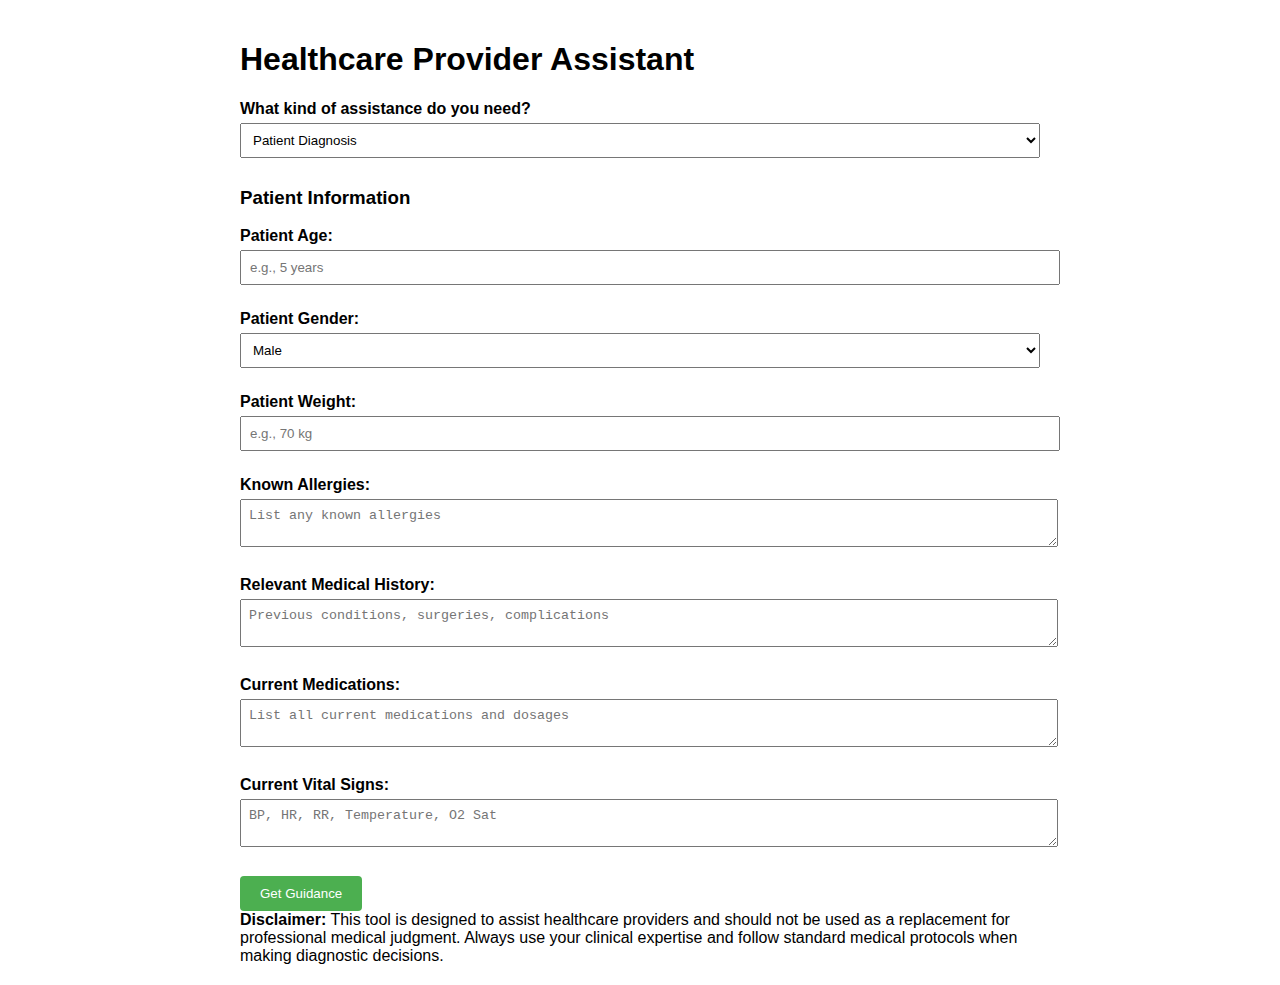
<file: index.html>
<!DOCTYPE html>
<html>
<head>
    <title>Healthcare Provider Assistant</title>
    <style>
        body {
            font-family: Arial, sans-serif;
            max-width: 800px;
            margin: 0 auto;
            padding: 20px;
        }
        .form-group {
            margin-bottom: 15px;
        }
        label {
            display: block;
            margin-bottom: 5px;
            font-weight: bold;
        }
        input, textarea, select {
            width: 100%;
            padding: 8px;
            margin-bottom: 10px;
        }
        button {
            background-color: #4CAF50;
            color: white;
            padding: 10px 20px;
            border: none;
            border-radius: 4px;
            cursor: pointer;
        }
        button:hover {
            background-color: #45a049;
        }
        #response {
            white-space: pre-wrap;
            background-color: #f8f9fa;
            padding: 15px;
            border-radius: 4px;
            margin-top: 20px;
        }
        .preview-image {
            max-width: 200px;
            max-height: 200px;
            margin: 5px;
            border: 1px solid #ddd;
            border-radius: 4px;
            padding: 5px;
        }
        .image-container {
           position: relative;
           display: inline-block;
        }
        .delete-btn {
           position: absolute;
           top: 0;
           right: 0;
           background: red;
           color: white;
           border: none;
           border-radius: 50%;
           padding: 5px 8px;
           cursor: pointer;

  	.loading {
           color: #666;
           font-style: italic;
    	}
    
    	.disclaimer {
           margin-top: 20px;
           padding: 10px;
           background-color: #fff3cd;
           border: 1px solid #ffeeba;
           border-radius: 4px;
           color: #856404;
    	}


        }
    </style>
</head>
<body>
    <h1>Healthcare Provider Assistant</h1>
    <div class="form-group">
        <label for="queryType">What kind of assistance do you need?</label>
        <select id="queryType" onchange="toggleFormSections()">
            <option value="diagnosis">Patient Diagnosis</option>
            <option value="procedure">Procedure/Treatment Guidance</option>
        </select>
    </div>

    <div id="procedureSection" style="display: none;">
        <div class="form-group">
            <label for="procedureType">Procedure/Treatment Type:</label>
            <input type="text" id="procedureType" placeholder="e.g., IV insertion, wound care, medication administration">
        </div>
        
        <div class="form-group">
            <label for="procedureContext">Specific Details:</label>
            <textarea id="procedureContext" rows="4" placeholder="Describe specific aspects of the procedure/treatment you need guidance on"></textarea>
        </div>
    </div>

    <div id="patientSection">
        <h3>Patient Information</h3>
        <div class="form-group">
            <label for="age">Patient Age:</label>
            <input type="text" id="age" placeholder="e.g., 5 years">
        </div>
        
        <div class="form-group">
            <label for="gender">Patient Gender:</label>
            <select id="gender">
                <option value="male">Male</option>
                <option value="female">Female</option>
                <option value="other">Other</option>
            </select>
        </div>
        
        <div class="form-group">
            <label for="weight">Patient Weight:</label>
            <input type="text" id="weight" placeholder="e.g., 70 kg">
        </div>

        <div class="form-group">
            <label for="allergies">Known Allergies:</label>
            <textarea id="allergies" placeholder="List any known allergies"></textarea>
        </div>
        
        <div class="form-group">
            <label for="medicalHistory">Relevant Medical History:</label>
            <textarea id="medicalHistory" placeholder="Previous conditions, surgeries, complications"></textarea>
        </div>

        <div class="form-group">
            <label for="currentMedications">Current Medications:</label>
            <textarea id="currentMedications" placeholder="List all current medications and dosages"></textarea>
        </div>

        <div class="form-group">
            <label for="vitals">Current Vital Signs:</label>
            <textarea id="vitals" placeholder="BP, HR, RR, Temperature, O2 Sat"></textarea>
        </div>
    </div>

    <div class="button-group">
        <button onclick="submitQuery()" id="submitButton">Get Guidance</button>
    </div>

    <div id="responseSection">
        <div id="alertsSection" class="alerts" style="display: none;">
            <h3>⚠️ Important Considerations</h3>
            <ul id="alertsList"></ul>
        </div>

        <div id="checklistSection" style="display: none;">
            <h3>Procedure Checklist</h3>
            <div class="checklist-content">
                <div class="preparation">
                    <h4>Preparation</h4>
                    <ul id="prepList"></ul>
                </div>
                <div class="equipment">
                    <h4>Required Equipment</h4>
                    <ul id="equipmentList"></ul>
                </div>
                <div class="steps">
                    <h4>Procedure Steps</h4>
                    <ol id="stepsList"></ol>
                </div>
                <div class="monitoring">
                    <h4>Monitoring Points</h4>
                    <ul id="monitoringList"></ul>
                </div>
            </div>
        </div>

        <div id="riskSection" style="display: none;">
            <h3>Risk Assessment</h3>
            <div class="risks">
                <h4>Patient-Specific Risks</h4>
                <ul id="patientRisksList"></ul>
            </div>
            <div class="mitigations">
                <h4>Risk Mitigation Steps</h4>
                <ul id="mitigationsList"></ul>
            </div>
        </div>

        <div id="referencesSection" style="display: none;">
            <h3>References & Guidelines</h3>
            <div id="referencesList"></div>
        </div>
    </div>

    <div class="disclaimer">
       <strong>Disclaimer:</strong> This tool is designed to assist healthcare providers and should not be used as a replacement for professional medical judgment. Always use your     clinical expertise and follow standard medical protocols when making diagnostic decisions.
    </div>

    <script>
    function toggleFormSections() {
        const queryType = document.getElementById('queryType').value;
        const procedureSection = document.getElementById('procedureSection');
        const diagnosisSection = document.getElementById('diagnosisSection');
        
        if (queryType === 'procedure') {
            procedureSection.style.display = 'block';
            diagnosisSection.style.display = 'none';
            document.getElementById('submitButton').textContent = 'Get Procedure Guidance';
        } else {
            procedureSection.style.display = 'none';
            diagnosisSection.style.display = 'block';
            document.getElementById('submitButton').textContent = 'Get Diagnosis';
        }
    }

    async function submitQuery() {
        const queryType = document.getElementById('queryType').value;
        const formData = new FormData();
        
        // Common patient data
        const patientData = {
            age: document.getElementById('age').value,
            gender: document.getElementById('gender').value,
            weight: document.getElementById('weight').value,
            allergies: document.getElementById('allergies').value,
            medicalHistory: document.getElementById('medicalHistory').value,
            currentMedications: document.getElementById('currentMedications').value,
            vitals: document.getElementById('vitals').value
        };

        if (queryType === 'procedure') {
            const procedureData = {
                type: document.getElementById('procedureType').value,
                context: document.getElementById('procedureContext').value,
                patientInfo: patientData
            };
            formData.append('data', JSON.stringify(procedureData));
            formData.append('queryType', 'procedure');
        } else {
            const diagnosisData = {
                symptoms: document.getElementById('symptoms').value,
                duration: document.getElementById('duration').value,
                additionalInfo: document.getElementById('additionalInfo').value,
                patientInfo: patientData
            };
            formData.append('data', JSON.stringify(diagnosisData));
            formData.append('queryType', 'diagnosis');
        }

        // Handle file uploads
        const imageUpload = document.getElementById('imageUpload');
        if (imageUpload.files.length > 0) {
            Array.from(imageUpload.files).forEach((file, index) => {
                formData.append(`image${index}`, file);
            });
        }

        try {
            const response = await fetch('/query', {
                method: 'POST',
                body: formData
            });
            
            const result = await response.json();
            displayResults(result, queryType);
        } catch (error) {
            console.error('Error:', error);
            alert('An error occurred while processing your request.');
        }
    }

    function displayResults(result, queryType) {
        // Clear previous results
        clearResults();
        
        if (queryType === 'procedure') {
            // Display procedure guidance
            displayProcedureGuidance(result);
        } else {
            // Display diagnosis results
            displayDiagnosisResults(result);
        }
        
        // Show patient-specific alerts if any
        if (result.alerts && result.alerts.length > 0) {
            displayAlerts(result.alerts);
        }
    }

    function displayProcedureGuidance(result) {
        // Display checklist
        const checklistSection = document.getElementById('checklistSection');
        if (result.checklist) {
            checklistSection.style.display = 'block';
            populateChecklist(result.checklist);
        }
        
        // Display risks
        const riskSection = document.getElementById('riskSection');
        if (result.risks) {
            riskSection.style.display = 'block';
            populateRisks(result.risks);
        }
        
        // Display references
        if (result.references) {
            displayReferences(result.references);
        }
    }

    function displayAlerts(alerts) {
        const alertsSection = document.getElementById('alertsSection');
        const alertsList = document.getElementById('alertsList');
        alertsList.innerHTML = '';
        
        alerts.forEach(alert => {
            const li = document.createElement('li');
            li.className = `alert-item ${alert.severity}`;
            li.textContent = alert.message;
            alertsList.appendChild(li);
        });
        
        alertsSection.style.display = 'block';
    }

    // Add other helper functions for populating specific sections...
    </script>
</body>
</html>
</file>
